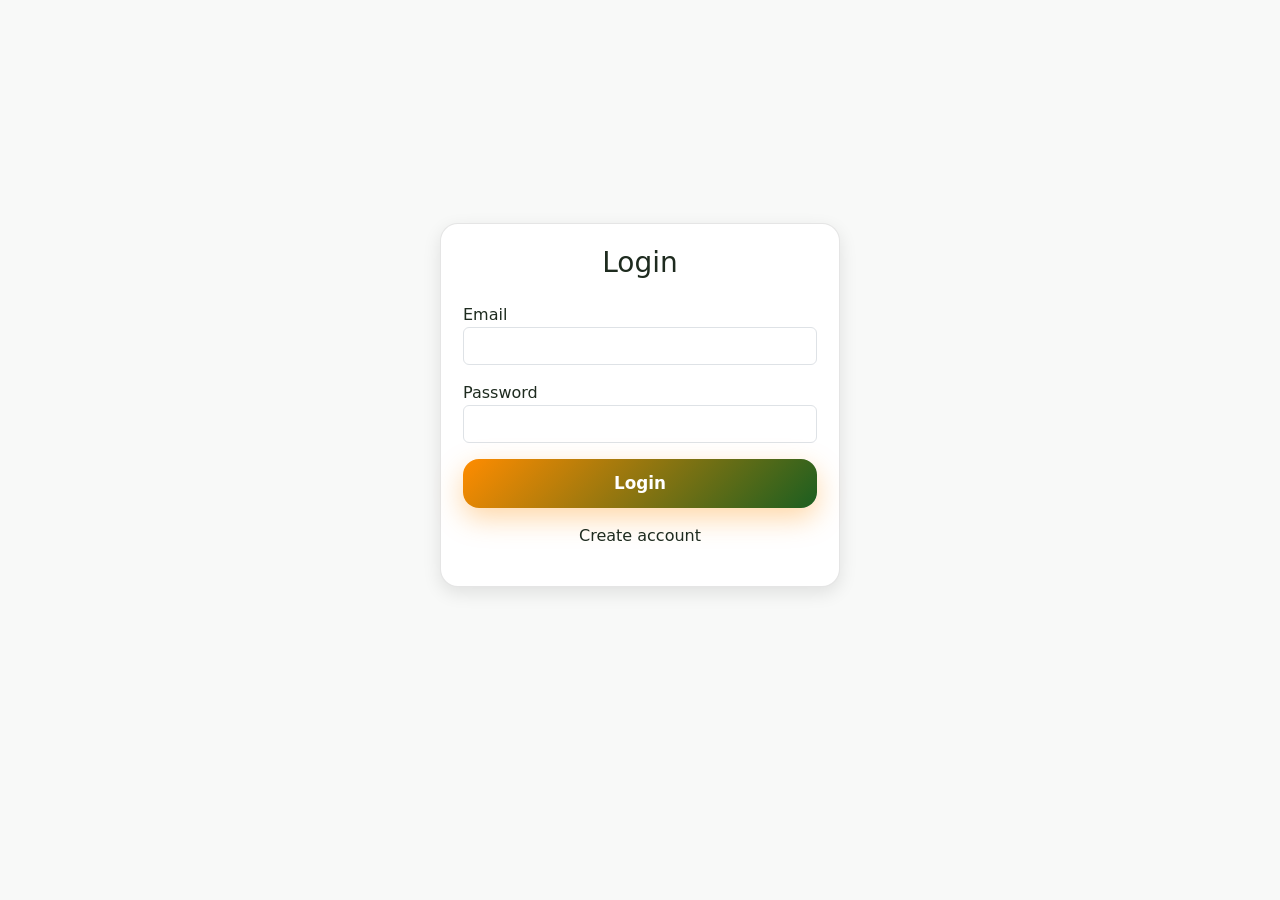
<file: login.html>
<!DOCTYPE html>
<html lang="en">
<head>
<meta charset="UTF-8">
<meta name="viewport" content="width=device-width, initial-scale=1">
<title>Dabbewala – Login</title>

<link href="https://cdn.jsdelivr.net/npm/bootstrap@5.3.3/dist/css/bootstrap.min.css" rel="stylesheet">
<link href="./images/css/style.css" rel="stylesheet">
</head>

<body>

<section class="section d-flex align-items-center justify-content-center" style="min-height:90vh;">

<div class="card-x" style="max-width:400px;width:100%;">

<h3 class="text-center mb-4">Login</h3>

<form id="loginForm">

<div class="mb-3">
<label>Email</label>
<input type="email" id="email" class="form-control" required>
</div>

<div class="mb-3">
<label>Password</label>
<input type="password" id="password" class="form-control" required>
</div>

<button type="submit" class="btn-glow w-100">Login</button>

<p class="text-center mt-3">
<a href="register.html">Create account</a>
</p>

</form>

</div>

</section>


<script>

const form=document.getElementById("loginForm")

form.addEventListener("submit",async(e)=>{

e.preventDefault()

const email=document.getElementById("email").value
const password=document.getElementById("password").value

const res = await fetch("https://digital-dabbewala-backend.onrender.com/api/auth/login",{

method:"POST",

headers:{
"Content-Type":"application/json"
},

body:JSON.stringify({
email,
password
})

})

const data = await res.json()

if(data.success){

localStorage.setItem("user",JSON.stringify(data.user))

if(data.user.role==="provider"){

window.location.href="provider-dashboard-mess.html"

}else{

window.location.href="mess-list.html"

}

}else{

alert("Invalid email or password")

}

})

</script>

</body>
</html>
</file>
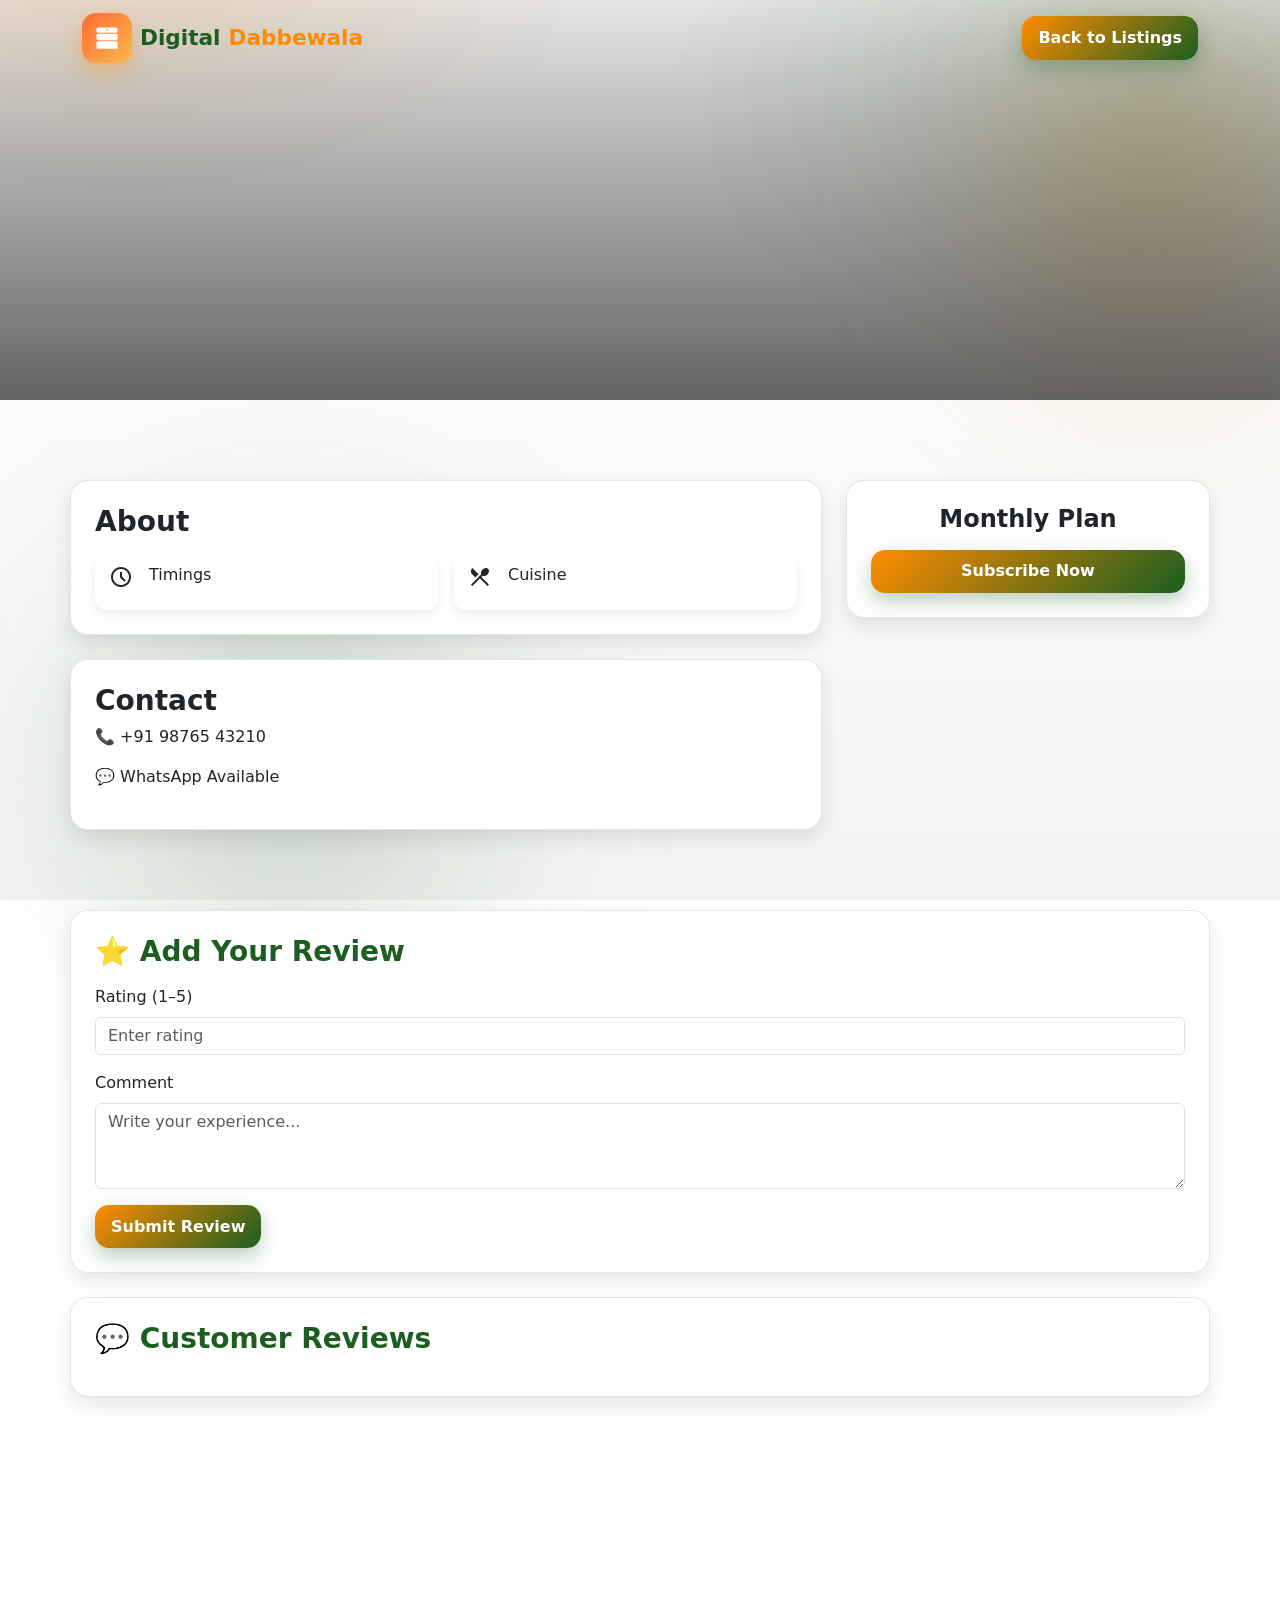
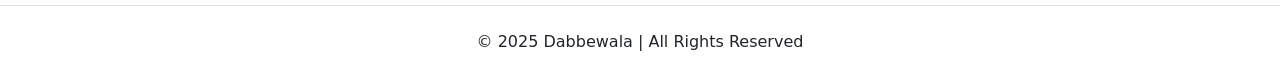
<file: mess-details.html>
<!DOCTYPE html>
<html lang="en">

<head>
    <meta charset="UTF-8">
    <meta name="viewport" content="width=device-width, initial-scale=1.0">

    <title>Mess Details</title>

    <link href="https://cdn.jsdelivr.net/npm/bootstrap@5.3.3/dist/css/bootstrap.min.css" rel="stylesheet">
    <link href="https://fonts.googleapis.com/css2?family=Poppins:wght@400;600;700&display=swap" rel="stylesheet">
    <link href="https://fonts.googleapis.com/css2?family=Material+Symbols+Outlined" rel="stylesheet">

    <link rel="stylesheet" href="./images/css/mess-details.css">

</head>

<body>

    <!-- Background -->
    <div class="gradient-top"></div>
    <div class="bg-orb"></div>
    <div class="bg-orb-2"></div>


    <!-- NAVBAR -->
    <nav class="navbar fixed-top navbar-expand-lg">
        <div class="container d-flex justify-content-between align-items-center">

            <a href="index.html" class="navbar-brand brand d-flex align-items-center gap-2">

                <div class="logo-box" style="display:inline-flex;align-items:center;justify-content:center;
padding:8px;border-radius:14px;
background:linear-gradient(135deg,#FF6B35,#FFB84D);
box-shadow:0 8px 20px rgba(255,140,0,0.35);">

                    <svg width="34" height="34" viewBox="0 0 32 32" fill="none">

                        <rect x="6" y="6" width="20" height="5" rx="1.5" fill="white" />
                        <circle cx="16" cy="8.5" r="1" fill="#FFB84D" />

                        <rect x="6" y="12" width="20" height="6" rx="1.5" fill="white" />
                        <rect x="6" y="19" width="20" height="7" rx="1.5" fill="white" />

                    </svg>

                </div>

                <span style="font-weight:800;font-size:1.35rem;color:#1B5E20;">Digital</span>
                <span style="font-weight:800;font-size:1.35rem;color:#FF8C00;">Dabbewala</span>

            </a>

            <a href="mess-list.html" class="btn btn-glow">Back to Listings</a>

        </div>
    </nav>



    <!-- HERO SECTION -->
    <header class="hero-image">

        <div class="overlay text-center">

            <h1 id="messTitle" class="text-white fw-bold display-5"></h1>

            <p id="messCuisine" class="text-light"></p>

        </div>

    </header>



    <!-- DETAILS -->
    <section class="section container">

        <div class="row g-4">

            <div class="col-md-8">

                <div class="card-x p-4">

                    <h3 class="text-green fw-bold">About</h3>

                    <p id="messDescription"></p>

                    <div class="info-grid">

                        <div class="info-box">

                            <span class="material-symbols-outlined text-orange">schedule</span>

                            <div>

                                <h6>Timings</h6>

                                <p id="messLunch"></p>
                                <p id="messDinner"></p>

                            </div>

                        </div>

                        <div class="info-box">

                            <span class="material-symbols-outlined text-orange">restaurant_menu</span>

                            <div>

                                <h6>Cuisine</h6>

                                <p id="messCuisineInfo"></p>

                            </div>

                        </div>

                    </div>

                </div>



                <div class="card-x mt-4 p-4">

                    <h3 class="text-green fw-bold">Contact</h3>

                    <p>📞 +91 98765 43210</p>
                    <p>💬 WhatsApp Available</p>

                </div>

            </div>



            <div class="col-md-4">

                <div class="card-x p-4 text-center">

                    <h4 class="fw-bold">Monthly Plan</h4>

                    <div id="messPrice" class="price"></div>

                    <p id="messAddress" class="text-muted"></p>

                    <button onclick="subscribeMess()" class="btn btn-glow w-100">
                        Subscribe Now
                    </button>

                </div>

            </div>

        </div>
        <!-- ⭐ REVIEW SECTION -->
        <section class="section container">

            <!-- Add Review Card -->
            <div class="card-x p-4 mb-4">

                <h3 class="fw-bold mb-3" style="color: var(--green);">
                    ⭐ Add Your Review
                </h3>

                <form id="reviewForm">

                    <!-- Rating -->
                    <div class="mb-3">
                        <label class="form-label">Rating (1–5)</label>
                        <input type="number" id="rating" min="1" max="5" class="form-control" placeholder="Enter rating"
                            required>
                    </div>

                    <!-- Comment -->
                    <div class="mb-3">
                        <label class="form-label">Comment</label>
                        <textarea id="comment" class="form-control" placeholder="Write your experience..." rows="3"
                            required></textarea>
                    </div>

                    <button class="btn-glow">Submit Review</button>

                </form>

            </div>


            <!-- Reviews Display -->
            <div class="card-x p-4">

                <h3 class="fw-bold mb-3" style="color: var(--green);">
                    💬 Customer Reviews
                </h3>

                <!-- Average Rating -->
                <div id="avgRating" class="mb-3" style="font-weight:600; color: var(--orange);"></div>

                <div id="reviewsContainer"></div>

            </div>

        </section>

    </section>



    <footer class="text-center py-4 mt-5 border-top">

        © 2025 Dabbewala | All Rights Reserved

    </footer>



    <script>
        

        

        // ===================== GET USER =====================
        const user = JSON.parse(localStorage.getItem("user"))


        // ===================== GET ID =====================
        function getMessId() {
            const params = new URLSearchParams(window.location.search)
            return params.get("id")
        }


        // ===================== LOAD MESS DETAILS =====================
        async function loadMessDetails() {

            const id = getMessId()

            if (!id) {
                console.log("No mess ID")
                return
            }

            try {

                const res = await fetch(`https://digital-dabbewala-backend.onrender.com/api/mess/${id}`)
                const mess = await res.json()

                console.log("MESS:", mess)

                // SET DATA
                document.getElementById("messTitle").innerText = mess.mess_name
                document.getElementById("messCuisine").innerText = mess.cuisine || ""
                document.getElementById("messCuisineInfo").innerText = mess.cuisine || ""
                document.getElementById("messDescription").innerText = mess.description || ""
                document.getElementById("messPrice").innerText = "₹" + mess.price + " / month"
                document.getElementById("messAddress").innerText = mess.address

                document.getElementById("messLunch").innerText =
                    "Lunch: " + (mess.lunch_start || "12 PM") + " - " + (mess.lunch_end || "2 PM")

                document.getElementById("messDinner").innerText =
                    "Dinner: " + (mess.dinner_start || "7 PM") + " - " + (mess.dinner_end || "9 PM")

                // IMAGE
                document.querySelector(".hero-image").style.backgroundImage =
                    `url(https://digital-dabbewala-backend.onrender.com/uploads/${mess.image})`

            } catch (err) {
                console.log("Error:", err)
            }

        }


        // ===================== SUBSCRIBE =====================
        async function subscribeMess() {

            if (!user) {
                alert("Please login first")
                window.location.href = "login.html"
                return
            }

            const mess_id = getMessId()

            await fetch("https://digital-dabbewala-backend.onrender.com/api/mess/subscribe", {

                method: "POST",

                headers: {
                    "Content-Type": "application/json"
                },

                body: JSON.stringify({
                    user_id: user.id,
                    mess_id
                })

            })

            alert("Subscribed successfully!")

        }


        // ===================== LOAD REVIEWS =====================
        async function loadReviews() {

            const id = getMessId()

            const res = await fetch(`https://digital-dabbewala-backend.onrender.com/api/mess/reviews/${id}`)
            const reviews = await res.json()

            const container = document.getElementById("reviewsContainer")
            const avgDiv = document.getElementById("avgRating")

            container.innerHTML = ""


            // ⭐ AVERAGE RATING
            if (reviews.length > 0) {

                const avg = (reviews.reduce((a, b) => a + b.rating, 0) / reviews.length).toFixed(1)

                avgDiv.innerText = "⭐ Average Rating: " + avg + " / 5"

            } else {

                avgDiv.innerText = "No reviews yet"

            }


            // SHOW REVIEWS
            reviews.forEach(r => {

                container.innerHTML += `

<div class="info-box mb-3">

  <div>
    <h6 style="margin:0; font-weight:700; color: var(--green);">
      ${r.user_name}
    </h6>

    <p style="margin:4px 0; color: var(--orange); font-weight:600;">
      ⭐ ${r.rating}/5
    </p>

    <p style="margin:0; color: var(--muted);">
      ${r.comment}
    </p>
  </div>

</div>

`

            })

        }


        // ===================== ADD REVIEW =====================
        document.getElementById("reviewForm").addEventListener("submit", async (e) => {

            e.preventDefault()

            if (!user) {
                alert("Please login first")
                window.location.href = "login.html"
                return
            }

            const mess_id = getMessId()
            const rating = document.getElementById("rating").value
            const comment = document.getElementById("comment").value

            await fetch("https://digital-dabbewala-backend.onrender.com/api/mess/review", {

                method: "POST",

                headers: {
                    "Content-Type": "application/json"
                },

                body: JSON.stringify({
                    mess_id,
                    user_name: user.name,
                    rating,
                    comment
                })

            })

            alert("Review added!")

            loadReviews()

        })


        // ===================== LOAD PAGE =====================
        loadMessDetails()
        loadReviews()

        
    </script>

</body>

</html>
</file>
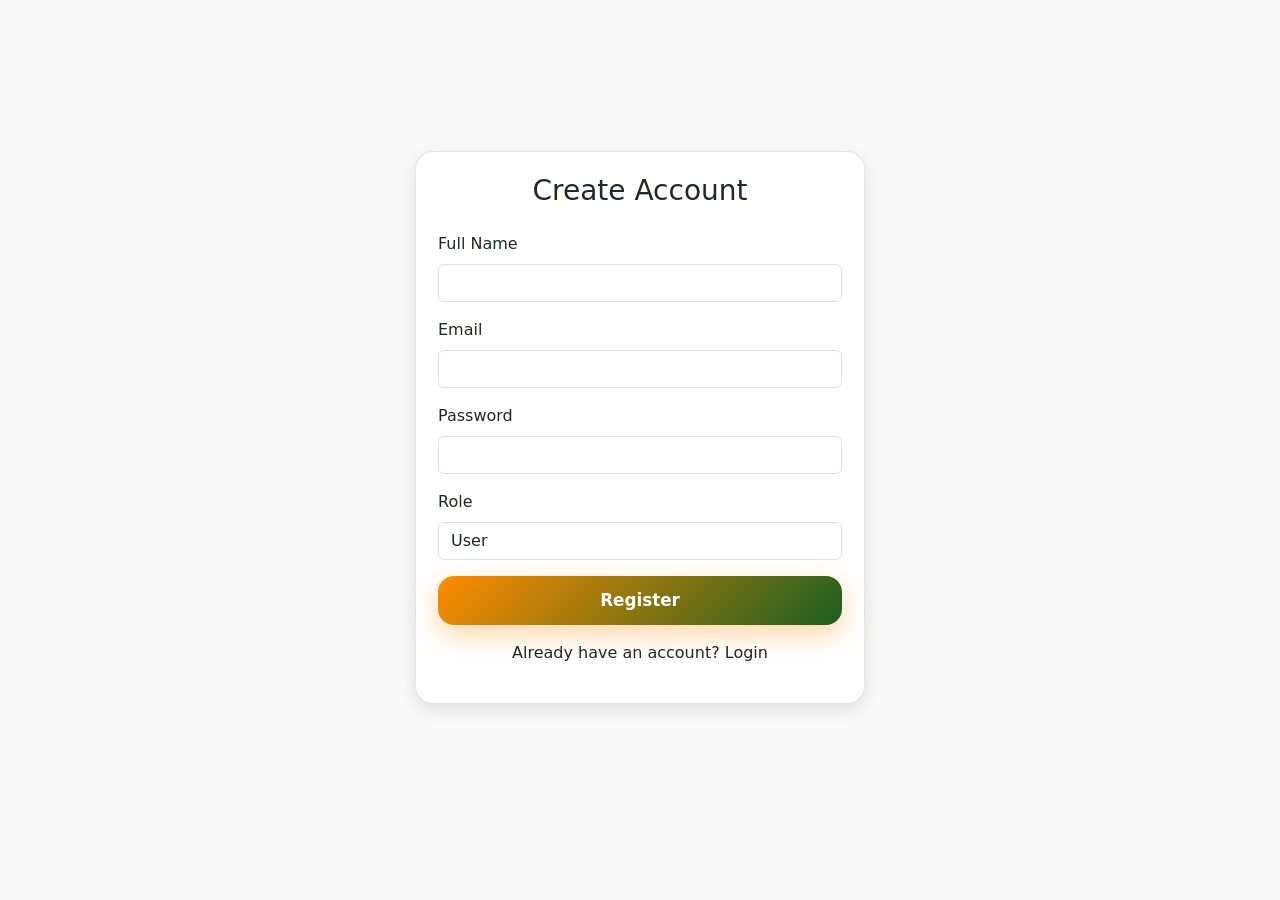
<file: register.html>
<!DOCTYPE html>
<html lang="en">
<head>
<meta charset="UTF-8">
<meta name="viewport" content="width=device-width, initial-scale=1">
<title>Dabbewala – Register</title>

<link href="https://cdn.jsdelivr.net/npm/bootstrap@5.3.3/dist/css/bootstrap.min.css" rel="stylesheet">
<link href="./images/css/style.css" rel="stylesheet">
</head>

<body>

<section class="section d-flex align-items-center justify-content-center" style="min-height:95vh;">
<div class="card-x" style="max-width:450px;width:100%;">

<h3 class="text-center mb-4">Create Account</h3>

<form id="registerForm">

<div class="mb-3">
<label class="form-label">Full Name</label>
<input type="text" id="name" class="form-control" required>
</div>

<div class="mb-3">
<label class="form-label">Email</label>
<input type="email" id="email" class="form-control" required>
</div>

<div class="mb-3">
<label class="form-label">Password</label>
<input type="password" id="password" class="form-control" required>
</div>

<div class="mb-3">
<label class="form-label">Role</label>
<select id="role" class="form-control">
<option value="user">User</option>
<option value="provider">Mess Provider</option>
</select>
</div>

<button type="submit" class="btn-glow w-100 mb-3">Register</button>

<p class="text-center">
Already have an account?
<a href="login.html">Login</a>
</p>

</form>

</div>
</section>

<script>

const form = document.getElementById("registerForm")

form.addEventListener("submit", async (e)=>{

e.preventDefault()

const name=document.getElementById("name").value
const email=document.getElementById("email").value
const password=document.getElementById("password").value
const role=document.getElementById("role").value

const res = await fetch("https://digital-dabbewala-backend.onrender.com/api/auth/register",{

method:"POST",

headers:{
"Content-Type":"application/json"
},

body:JSON.stringify({
name,
email,
password,
role
})

})

const data = await res.json()

alert("Registration successful")

window.location.href="login.html"

})

</script>

</body>
</html>
</file>
<file: images/css/style.css>
:root {
  /* Natural Indian tricolor theme */
  --green: #1B5E20;
  --light-green: #81C784;
  --orange: #FF8C00;
  --amber: #FFC107;
  --white: #ffffff;
  --offwhite: #f8f9f8;
  --dark: #0f172a;
  --text: #1e2b1f;
  --muted: #5a6b5e;
  --border: rgba(0, 0, 0, 0.1);
}

/* ===== Reset & Base ===== */
* { box-sizing: border-box; }
html, body { height: 100%; }
body {
  margin: 0;
  font-family: "Poppins", system-ui, -apple-system, Segoe UI, Roboto, Arial;
  color: var(--text);
  background: var(--offwhite);
  overflow-x: hidden;
  scroll-behavior: smooth;
}
a { text-decoration: none; color: inherit; transition: color 0.3s ease; }
a:hover { color: var(--green); }

/* ===== Animated Background ===== */
.bg-orb {
  position: fixed; inset: -20% -20% auto auto;
  width: 60vmax; height: 60vmax;
  filter: blur(60px); z-index: -2; opacity: .7;
  background: radial-gradient(closest-side, rgba(255, 140, 0, .25), transparent 70%);
  animation: float1 14s ease-in-out infinite;
}
.bg-orb-2 {
  position: fixed; inset: auto auto -30% -10%;
  width: 65vmax; height: 65vmax;
  filter: blur(80px); z-index: -2; opacity: .7;
  background: radial-gradient(closest-side, rgba(27, 94, 32, .25), transparent 70%);
  animation: float2 18s ease-in-out infinite;
}
.gradient-top {
  position: fixed; inset: 0; z-index: -3;
  background:
    radial-gradient(800px 500px at 10% -10%, rgba(255,140,0,.2), transparent 60%),
    radial-gradient(800px 500px at 90% 10%, rgba(27,94,32,.2), transparent 60%),
    linear-gradient(180deg, #ffffff, #f8f9f8 60%, #f3f3f3);
}
@keyframes float1 { 0%,100%{transform:translateY(0)}50%{transform:translateY(-30px)} }
@keyframes float2 { 0%,100%{transform:translateY(0)}50%{transform:translateY(30px)} }

/* ===== Navbar ===== */
/* ===== Modern Translucent Navbar (Glass + Slide Effect) ===== */
.navbar {
  background: rgba(255, 255, 255, 0.3);  /* Transparent glass layer */
  backdrop-filter: blur(14px) saturate(180%);
  -webkit-backdrop-filter: blur(14px) saturate(180%);
  border-bottom: 1px solid rgba(255, 255, 255, 0.2);
  transition: background .4s, box-shadow .4s, padding .3s, backdrop-filter .4s, transform .4s, opacity .4s;
  padding: 0.2rem 0; /* Larger height */
  font-size: 1rem;
  position: fixed;
  width: 100%;
  z-index: 999;
  transform: translateY(-100%);  /* hidden at start */
  opacity: 0;
  animation: navbarSlideDown 1s ease forwards;
  animation-delay: 0.3s;
}
@keyframes pulseLogo {
  0%, 100% { transform: scale(1); box-shadow: 0 8px 20px rgba(255,140,0,0.35); }
  50% { transform: scale(1.1); box-shadow: 0 12px 28px rgba(255,140,0,0.5); }
}
/* Slide-down animation when page loads */
@keyframes navbarSlideDown {
  0% {
    transform: translateY(-100%);
    opacity: 0;
  }
  100% {
    transform: translateY(0);
    opacity: 1;
  }
}

/* When scrolled, make navbar slightly darker and solid */
.navbar.scrolled {
  background: rgba(255, 255, 255, 0.85);
  backdrop-filter: blur(18px) saturate(200%);
  -webkit-backdrop-filter: blur(18px) saturate(200%);
  box-shadow: 0 8px 25px rgba(0, 0, 0, 0.1);
  padding: 1rem 0; /* shrink slightly */
}

/* ===== Brand Styling ===== */
.brand {
  display: flex;
  align-items: center;
  gap: 0.8rem;
  font-weight: 900;
  font-size: 1.7rem;
  color: var(--green);
  letter-spacing: 0.6px;
  text-shadow: 0 2px 8px rgba(27,94,32,0.15);
}

.brand .logo {
  width: 52px;
  height: 52px;
  border-radius: 14px;
  background: conic-gradient(from 120deg, var(--orange), var(--white), var(--green));
  box-shadow: 0 8px 20px rgba(255,140,0,.4);
  animation: spin 10s linear infinite;
  transition: transform 0.4s ease;
}
.brand .logo:hover {
  transform: rotate(15deg) scale(1.1);
}

@keyframes spin { to { transform: rotate(360deg); } }

/* ===== Navigation Links ===== */
.nav-link {
  color: var(--muted)!important;
  font-weight: 600;
  margin-right: 1.2rem;
  font-size: 1.05rem;
  letter-spacing: 0.3px;
  transition: color .3s, transform .3s, text-shadow .3s;
}
.nav-link.active, .nav-link:hover {
  color: var(--green)!important;
  transform: translateY(-2px);
  text-shadow: 0 2px 6px rgba(27,94,32,0.25);
}

/* ===== Navbar Button ===== */
.btn-glow {
  background: linear-gradient(135deg, var(--orange), var(--green));
  color: var(--white);
  border: none;
  border-radius: 16px;
  padding: 0.75rem 1.3rem;
  font-weight: 700;
  font-size: 1.05rem;
  box-shadow: 0 10px 28px rgba(255,140,0,.35);
  transition: transform .2s, box-shadow .3s, background .3s;
}
.btn-glow:hover {
  transform: translateY(-3px) scale(1.05);
  box-shadow: 0 10px 35px rgba(27,94,32,.35);
  background: linear-gradient(135deg, var(--green), var(--orange));
}

/* ===== Responsive Navbar ===== */
@media (max-width: 992px) {
  .navbar {
    padding: 1rem;
    background: rgba(255, 255, 255, 0.85);
    backdrop-filter: blur(12px);
  }
  .nav-link {
    margin: 0.5rem 0;
  }
}


/* ===== Hero (Full-Page Landing) ===== */
.hero {
  min-height: 100vh; /* Cover full screen */
  display: flex;
  align-items: center;
  justify-content: center;
  padding: 140px 0 100px;
  background: linear-gradient(180deg, rgba(255,255,255,0.9), rgba(255,255,255,1));
  animation: fadeIn 1.2s ease-in-out;
  position: relative;
  overflow: hidden;
  z-index: 1;
}

/* Soft animated glow behind hero */
.hero::before {
  content: "";
  position: absolute;
  top: -20%;
  left: -20%;
  width: 160%;
  height: 160%;
  background: radial-gradient(circle at center, rgba(255,140,0,0.12), rgba(27,94,32,0.12));
  animation: slowMove 18s ease-in-out infinite alternate;
  z-index: 0;
}

@keyframes slowMove {
  0% { transform: translate(0,0) scale(1); }
  50% { transform: translate(2%,2%) scale(1.05); }
  100% { transform: translate(-2%,-2%) scale(1); }
}

/* Content remains on top of glow */
.hero .container {
  position: relative;
  z-index: 2;
}

/* Headline styling */
.hero .headline {
  font-size: clamp(42px, 6vw, 72px);
  line-height: 1.1;
  font-weight: 900;
  background: linear-gradient(135deg, var(--green), var(--orange));
  -webkit-background-clip: text;
  color: transparent;
}

/* Subtext */
.hero .sub {
  font-size: clamp(18px, 1.6vw, 20px);
  color: var(--muted);
  max-width: 600px;
  margin: 0 auto;
  animation: fadeInUp 1.3s ease;
}

/* Image float effect */
.hero img {
  max-width: 90%;
  height: auto;
  animation: floatImage 6s ease-in-out infinite alternate;
}

@keyframes floatImage {
  0% { transform: translateY(0); }
  100% { transform: translateY(-15px); }
}

/* Stats and text spacing remain same */
.stat {
  display: flex;
  gap: .6rem;
  align-items: center;
  font-weight: 700;
  color: var(--orange);
}

/* Responsive fix */
@media (max-width: 768px) {
  .hero {
    padding: 120px 0 60px;
    text-align: center;
  }
  .hero img {
    max-width: 80%;
  }
}


/* ===== Generic Sections & Cards ===== */
.section { padding: 70px 0; }
/* Smooth parallax transition between sections */
#our-story {
  opacity: 0;
  transform: translateY(50px);
  transition: opacity 1s ease, transform 1s ease;
}

.card-x {
  background: var(--white);
  border: 1px solid var(--border);
  border-radius: 18px;
  padding: 22px;
  box-shadow: 0 6px 18px rgba(0,0,0,.1);
  transition: transform .35s ease, box-shadow .35s ease;
  animation: fadeInUp .9s ease both;
}
.card-x:hover { transform: translateY(-6px) scale(1.02); box-shadow: 0 14px 34px rgba(0,0,0,.2); }
.card-x h5 { margin-bottom: .35rem; color: var(--green); }
.chip {
  display: inline-block; padding: .35rem .6rem; border-radius: 999px;
  border: 1px solid var(--border); color: var(--orange);
  font-size: .8rem; font-weight: 600;
}

/* ===== Login / Register ===== */
.auth-wrapper {
  min-height: 100vh;
  display: flex; align-items: center; justify-content: center;
  flex-direction: column;
  background: transparent;
}
.auth-card {
  background: var(--white);
  border: 1px solid var(--border);
  border-radius: 20px;
  padding: 2.5rem 2rem;
  width: 100%;
  max-width: 420px;
  box-shadow: 0 12px 24px rgba(0,0,0,.1);
  animation: popIn .9s ease-out;
}
.auth-card h3 {
  text-align: center;
  color: var(--green);
  font-weight: 800;
  margin-bottom: 1.5rem;
}
.auth-card .form-label {
  color: var(--green);
  font-weight: 600;
}
.auth-card .form-control {
  border-radius: 12px;
  border: 1px solid var(--border);
  padding: .65rem .85rem;
  transition: border .3s, box-shadow .3s;
}
.auth-card .form-control:focus {
  border-color: var(--orange);
  box-shadow: 0 0 0 .2rem rgba(255,140,0,.25);
}
.auth-card .btn-glow {
  width: 100%;
  margin-top: 1rem;
}
.auth-card a {
  color: var(--orange);
  transition: .3s;
}
.auth-card a:hover {
  color: var(--green);
}
.auth-footer {
  color: var(--muted);
  text-align: center;
  font-size: .9rem;
  margin-top: 1.5rem;
}
.auth-footer a { font-weight: 600; }

/* Floating food/tiffin animation placeholders */
.floating-icon {
  position: absolute;
  opacity: 0.15;
  width: 80px; height: 80px;
  animation: floatItem 10s ease-in-out infinite alternate;
  filter: drop-shadow(0 10px 10px rgba(0,0,0,0.1));
}
@keyframes floatItem {
  from { transform: translateY(0px) rotate(0deg); }
  to { transform: translateY(-30px) rotate(15deg); }
}

/* ===== FAQ ===== */
.faq-item {
  background: var(--white);
  border: 1px solid var(--border);
  border-radius: 14px;
  overflow: hidden;
  box-shadow: 0 6px 16px rgba(0,0,0,.1);
}
.faq-header {
  cursor: pointer;
  padding: 16px 18px;
  font-weight: 800;
  display: flex; align-items: center; justify-content: space-between;
  color: var(--green);
}
.faq-body {
  display: none;
  padding: 0 18px 16px;
  color: var(--muted);
}

/* ===== Animations ===== */
@keyframes fadeInUp {
  0% { opacity: 0; transform: translateY(40px); }
  100% { opacity: 1; transform: translateY(0); }
}
@keyframes fadeIn {
  from { opacity: 0; } to { opacity: 1; }
}
@keyframes popIn {
  0% { transform: scale(0.8); opacity: 0; }
  100% { transform: scale(1); opacity: 1; }
}

/* ===== Footer ===== */
footer {
  border-top: 1px solid var(--border);
  background: linear-gradient(180deg, rgba(27,94,32,.05), rgba(255,255,255,.3));
  color: var(--text);
  padding: 30px 0;
  animation: fadeIn 1s ease;
}

/* ===== Scroll-to-top ===== */
#scrollTopBtn {
  position: fixed; bottom: 26px; right: 26px;
  width: 48px; height: 48px;
  border-radius: 50%;
  border: none;
  background: linear-gradient(135deg, var(--green), var(--orange));
  color: var(--white);
  font-weight: 900;
  display: none;
  z-index: 1000;
  box-shadow: 0 10px 24px rgba(27,94,32,.35);
  cursor: pointer;
  transition: transform .3s ease;
}
#scrollTopBtn:hover { transform: translateY(-3px) rotate(10deg); }

/* ===== Our Story + Quality Section (Side-by-Side) ===== */
.story-quality {
  padding: 100px 0;
  background: linear-gradient(180deg, #fff, #f8f9f8);
  position: relative;
  overflow: hidden;
}

/* Floating background orbs */
.story-quality::before,
.story-quality::after {
  content: "";
  position: absolute;
  width: 250px;
  height: 250px;
  border-radius: 50%;
  filter: blur(100px);
  opacity: 0.25;
  z-index: -1;
}
.story-quality::before {
  background: var(--orange);
  top: -60px;
  left: -80px;
  animation: floatOrb1 10s ease-in-out infinite;
}
.story-quality::after {
  background: var(--green);
  bottom: -80px;
  right: -100px;
  animation: floatOrb2 12s ease-in-out infinite;
}

/* Text Side */
.story-quality .text-block .headline {
  font-size: clamp(34px, 4.5vw, 60px);
  line-height: 1.1;
  font-weight: 900;
  background: linear-gradient(135deg, var(--green), var(--orange));
  -webkit-background-clip: text;
  color: transparent;
}
.story-quality .text-block .sub {
  color: var(--muted);
  font-size: 17px;
  line-height: 1.7;
}

/* Right Side – 3 Feature Cards Grid */
.quality-grid {
  display: grid;
  grid-template-columns: repeat(auto-fit, minmax(220px, 1fr));
  gap: 25px;
}
.quality-item {
  background: var(--white);
  border-radius: 18px;
  padding: 32px 24px;
  text-align: center;
  box-shadow: 0 8px 25px rgba(0,0,0,0.1);
  transition: all 0.4s ease;
  border: 1px solid var(--border);
  position: relative;
  overflow: hidden;
}
.quality-item:hover {
  transform: translateY(-8px) scale(1.03);
  box-shadow: 0 14px 35px rgba(27,94,32,0.25);
  background: linear-gradient(135deg, rgba(255,140,0,0.1), rgba(27,94,32,0.1));
}

/* Animated glowing icons */
.icon-wrapper {
  width: 80px;
  height: 80px;
  border-radius: 50%;
  margin: 0 auto 20px;
  background: linear-gradient(135deg, var(--green), var(--orange));
  color: var(--white);
  display: flex;
  align-items: center;
  justify-content: center;
  font-size: 40px;
  box-shadow: 0 0 25px rgba(255,140,0,0.4);
  animation: pulseGlow 3s infinite ease-in-out;
}
@keyframes pulseGlow {
  0%,100% {box-shadow: 0 0 25px rgba(255,140,0,0.4);}
  50% {box-shadow: 0 0 40px rgba(27,94,32,0.5);}
}

.quality-item h4 {
  font-weight: 800;
  color: var(--green);
  margin-bottom: 10px;
}
.quality-item p {
  color: var(--muted);
  font-size: 15px;
  line-height: 1.6;
}

/* ===== Why Choose Us Section ===== */
.why-us {
  background: var(--white);
  position: relative;
  overflow: hidden;
}

.emoji-bg {
  position: absolute;
  font-size: 7rem;
  opacity: 0.07;
  animation: floatEmoji 8s ease-in-out infinite alternate;
}
.emoji-bg.bottom-left { bottom: 10%; left: 8%; }
.emoji-bg.center { top: 40%; left: 45%; }
@keyframes floatEmoji {
  0% { transform: translateY(0); }
  100% { transform: translateY(-20px); }
}

.gradient-text {
  background: linear-gradient(135deg, var(--orange), var(--amber));
  -webkit-background-clip: text;
  color: transparent;
}

.feature-card {
  background: var(--offwhite);
  border: 1px solid var(--border);
  border-radius: 18px;
  padding: 30px 24px;
  text-align: center;
  transition: all 0.35s ease;
  position: relative;
  overflow: hidden;
}
.feature-card:hover {
  background: var(--white);
  box-shadow: 0 14px 35px rgba(27,94,32,0.25);
  transform: translateY(-8px);
}

.feature-icon {
  width: 70px;
  height: 70px;
  border-radius: 20px;
  display: flex;
  align-items: center;
  justify-content: center;
  font-size: 30px;
  margin: 0 auto 15px;
  transition: transform 0.4s ease;
}
.feature-card:hover .feature-icon {
  transform: scale(1.1);
}
.feature-card h4 {
  font-weight: 800;
  color: var(--green);
  margin-bottom: 10px;
}
.feature-card p {
  color: var(--muted);
  font-size: 15px;
  line-height: 1.6;
}
.decor-line {
  width: 50px;
  height: 4px;
  border-radius: 10px;
  margin: 20px auto 0;
  transition: width 0.4s ease;
}
.feature-card:hover .decor-line {
  width: 100px;
}

/* Stats Section */
.stats-section {
  margin-top: 80px;
  padding: 40px;
  border-radius: 30px;
  background: linear-gradient(135deg, var(--orange), var(--amber));
  color: var(--white);
  box-shadow: 0 10px 35px rgba(255,140,0,.3);
}
.stats-section h3 {
  font-size: 40px;
  font-weight: 900;
  margin-bottom: 10px;
}
.stats-section p {
  font-size: 16px;
  opacity: 0.9;
}
/* ===== Floating Rotating Food Circle (Outer Images Only) ===== */
.floating-circle.no-center {
  position: relative;
  width: 480px;   /* smaller circle */
  height: 480px;
  margin: 0 auto;
  display: flex;
  align-items: center;
  justify-content: center;
  filter: drop-shadow(0 12px 28px rgba(0,0,0,0.15));
  animation: slowRotate 55s linear infinite;
}

.floating-circle.no-center .orbit {
  position: absolute;
  width: 100%;
  height: 100%;
  animation: orbitRotate 35s linear infinite;
  transform-origin: center;
}

/* Larger, closer images */
.floating-circle.no-center .circle-img {
  position: absolute;
  top: 50%;
  left: 50%;
  width: 160px;   /* bigger size */
  height: 160px;
  border-radius: 50%;
  overflow: hidden;
  border: 6px solid var(--white);
  box-shadow: 0 15px 35px rgba(0, 0, 0, 0.25);
  transform-origin: center center;
  transition: transform 0.4s ease;
  z-index: 2;
}
.floating-circle.no-center .circle-img img {
  width: 100%;
  height: 100%;
  object-fit: cover;
  transition: transform 0.4s ease;
}
.floating-circle.no-center .circle-img:hover img {
  transform: scale(1.15);
}

/* Even circular placement (closer orbit) */
.floating-circle.no-center .circle-img:nth-child(1) { transform: rotate(0deg) translate(180px) rotate(0deg); }
.floating-circle.no-center .circle-img:nth-child(2) { transform: rotate(60deg) translate(180px) rotate(-60deg); }
.floating-circle.no-center .circle-img:nth-child(3) { transform: rotate(120deg) translate(180px) rotate(-120deg); }
.floating-circle.no-center .circle-img:nth-child(4) { transform: rotate(180deg) translate(180px) rotate(-180deg); }
.floating-circle.no-center .circle-img:nth-child(5) { transform: rotate(240deg) translate(180px) rotate(-240deg); }
.floating-circle.no-center .circle-img:nth-child(6) { transform: rotate(300deg) translate(180px) rotate(-300deg); }

/* Soft gradient background glow */
.floating-circle.no-center .circle-glow {
  position: absolute;
  inset: 0;
  border-radius: 50%;
  background: radial-gradient(closest-side, rgba(255,140,0,0.2), rgba(27,94,32,0.15));
  filter: blur(80px);
  z-index: 1;
}

/* Animations */
@keyframes orbitRotate {
  from { transform: rotate(0deg); }
  to { transform: rotate(360deg); }
}
@keyframes slowRotate {
  from { transform: rotate(0deg); }
  to { transform: rotate(-360deg); }
}

/* Responsive */
@media (max-width: 992px) {
  .floating-circle.no-center {
    width: 360px;
    height: 360px;
  }
  .floating-circle.no-center .circle-img {
    width: 120px;
    height: 120px;
  }
  .floating-circle.no-center .circle-img:nth-child(n) {
    transform: rotate(var(--angle)) translate(130px) rotate(calc(-1 * var(--angle)));
  }
}
#our-story{
  height: 800px;
}
/* ===== Tiffin Service Provider CTA ===== */
.tiffin-section {
  position: relative;
  padding: 120px 20px;
  display: flex;
  justify-content: center;
  align-items: center;
  background: transparent;
  overflow: hidden;
}

.tiffin-card {
  background: linear-gradient(135deg, var(--orange), var(--amber));
  color: var(--white);
  text-align: center;
  border-radius: 40px;
  padding: 80px 40px;
  max-width: 9000px;
  width: 100%;
  box-shadow: 0 10px 40px rgba(255,140,0,0.4),
              0 0 80px rgba(27,94,32,0.15);
  position: relative;
  animation: floatCard 5s ease-in-out infinite alternate;
}

/* Floating glow orbs in background */
.tiffin-section::before,
.tiffin-section::after {
  content: "";
  position: absolute;
  width: 350px; height: 350px;
  border-radius: 50%;
  filter: blur(100px);
  opacity: 0.3;
  z-index: 0;
}
.tiffin-section::before {
  top: -60px; left: -80px;
  background: var(--orange);
  animation: orbLeft 10s infinite ease-in-out alternate;
}
.tiffin-section::after {
  bottom: -80px; right: -100px;
  background: var(--green);
  animation: orbRight 12s infinite ease-in-out alternate;
}

/* Elements inside the card */
.chef-emoji {
  font-size: 4rem;
  margin-bottom: 1rem;
  animation: bounceChef 3s infinite ease-in-out;
}

.tiffin-card h2 {
  font-size: clamp(28px, 3vw, 42px);
  font-weight: 800;
  margin-bottom: 1rem;
  color: var(--white);
  text-shadow: 0 3px 8px rgba(0,0,0,0.25);
}

.tiffin-card p {
  font-size: 1.2rem;
  color: rgba(255,255,255,0.9);
  margin-bottom: 2rem;
  max-width: 650px;
  margin-left: auto;
  margin-right: auto;
}

/* CTA Button */
.btn-tiffin {
  background: var(--white);
  color: var(--orange);
  font-weight: 700;
  padding: 0.9rem 2rem;
  border-radius: 20px;
  font-size: 1.1rem;
  transition: all .4s ease;
  box-shadow: 0 8px 20px rgba(0,0,0,0.2);
}
.btn-tiffin:hover {
  background: var(--green);
  color: var(--white);
  transform: scale(1.05);
  box-shadow: 0 12px 28px rgba(27,94,32,0.4);
}

/* ===== Animations ===== */
@keyframes floatCard {
  0% { transform: translateY(0); }
  100% { transform: translateY(-15px); }
}
@keyframes bounceChef {
  0%, 100% { transform: translateY(0); }
  50% { transform: translateY(-12px) rotate(5deg); }
}
@keyframes orbLeft {
  0% { transform: translateY(0) scale(1); }
  100% { transform: translateY(20px) scale(1.1); }
}
@keyframes orbRight {
  0% { transform: translateY(0) scale(1); }
  100% { transform: translateY(-25px) scale(1.05); }
}

/* Responsive */
@media (max-width: 768px) {
  .tiffin-card {
    padding: 60px 25px;
    border-radius: 30px;
  }
  .tiffin-card h2 { font-size: 28px; }
  .tiffin-card p { font-size: 1rem; }
}
</file>
<file: images/css/mess-details.css>
:root {
  --green: #1B5E20;
  --orange: #FF8C00;
  --white: #ffffff;
  --offwhite: #f8f9f8;
  --text: #1e2b1f;
  --muted: #5a6b5e;
  --border: rgba(0, 0, 0, 0.1);
}

/* Background */
.bg-orb, .bg-orb-2, .gradient-top {
  position: fixed;
  z-index: -2;
}
.bg-orb {
  inset: -20% -20% auto auto;
  width: 60vmax; height: 60vmax;
  filter: blur(60px);
  background: radial-gradient(closest-side, rgba(255,140,0,.25), transparent 70%);
  animation: float1 14s ease-in-out infinite;
}
.bg-orb-2 {
  inset: auto auto -30% -10%;
  width: 65vmax; height: 65vmax;
  filter: blur(80px);
  background: radial-gradient(closest-side, rgba(27,94,32,.25), transparent 70%);
  animation: float2 18s ease-in-out infinite;
}
.gradient-top {
  inset: 0;
  background: radial-gradient(800px 500px at 10% -10%, rgba(255,140,0,.2), transparent 60%),
              radial-gradient(800px 500px at 90% 10%, rgba(27,94,32,.2), transparent 60%),
              linear-gradient(180deg, #ffffff, #f8f9f8 60%, #f3f3f3);
}
@keyframes float1 { 0%,100%{transform:translateY(0)}50%{transform:translateY(-30px)} }
@keyframes float2 { 0%,100%{transform:translateY(0)}50%{transform:translateY(20px)} }

/* Navbar */
.navbar { background: transparent; transition: background .4s; }
.brand { font-weight: 800; color: var(--green); }
.logo {
  width: 34px; height: 34px; border-radius: 10px;
  background: conic-gradient(from 120deg, var(--orange), var(--white), var(--green));
  animation: spin 10s linear infinite;
  box-shadow: 0 4px 12px rgba(255,140,0,.3);
}
@keyframes spin { to { transform: rotate(360deg); } }

/* Hero */
.hero-image {
  height: 400px;
  background-size: cover;
  background-position: center;
  position: relative;
}
.hero-image .overlay {
  position: absolute; inset: 0;
  background: linear-gradient(to top, rgba(0,0,0,.6), rgba(0,0,0,.1));
  display: flex; flex-direction: column; justify-content: flex-end;
  padding: 2rem;
}

/* Sections */
.section { padding: 80px 0; }
.card-x {
  background: var(--white);
  border-radius: 18px;
  border: 1px solid var(--border);
  box-shadow: 0 8px 20px rgba(0,0,0,.1);
  transition: transform .3s, box-shadow .3s;
}
.card-x:hover { transform: translateY(-5px); box-shadow: 0 14px 34px rgba(27,94,32,.25); }

.info-grid {
  display: grid;
  grid-template-columns: repeat(auto-fit, minmax(220px, 1fr));
  gap: 1rem;
  margin-top: 1rem;
}
.info-box {
  display: flex;
  gap: 1rem;
  align-items: flex-start;
  background: rgba(255,255,255,0.9);
  border-radius: 12px;
  padding: 10px 14px;
  box-shadow: 0 4px 10px rgba(0,0,0,.08);
  transition: transform .3s;
}
.info-box:hover { transform: scale(1.03); }

/* Buttons */
.btn-glow {
  background: linear-gradient(135deg, var(--orange), var(--green));
  color: #fff;
  border: none;
  border-radius: 14px;
  padding: .6rem 1rem;
  font-weight: 700;
  transition: transform .2s, box-shadow .3s;
  box-shadow: 0 8px 20px rgba(27,94,32,.3);
}
.btn-glow:hover {
  transform: translateY(-2px);
  box-shadow: 0 10px 30px rgba(255,140,0,.4);
}

/* Price */
.price {
  font-size: 32px;
  font-weight: 800;
  color: var(--orange);
}

/* Fade Animation */
[data-aos] {
  opacity: 0;
  transform: translateY(30px);
  transition: all .8s ease;
}
[data-aos].aos-animate {
  opacity: 1;
  transform: translateY(0);
}

@keyframes pulseLogo {
  0%, 100% {
    transform: scale(1);
    box-shadow: 0 8px 20px rgba(255,140,0,0.35);
  }
  50% {
    transform: scale(1.1);
    box-shadow: 0 12px 28px rgba(255,140,0,0.5);
  }
}
</file>
